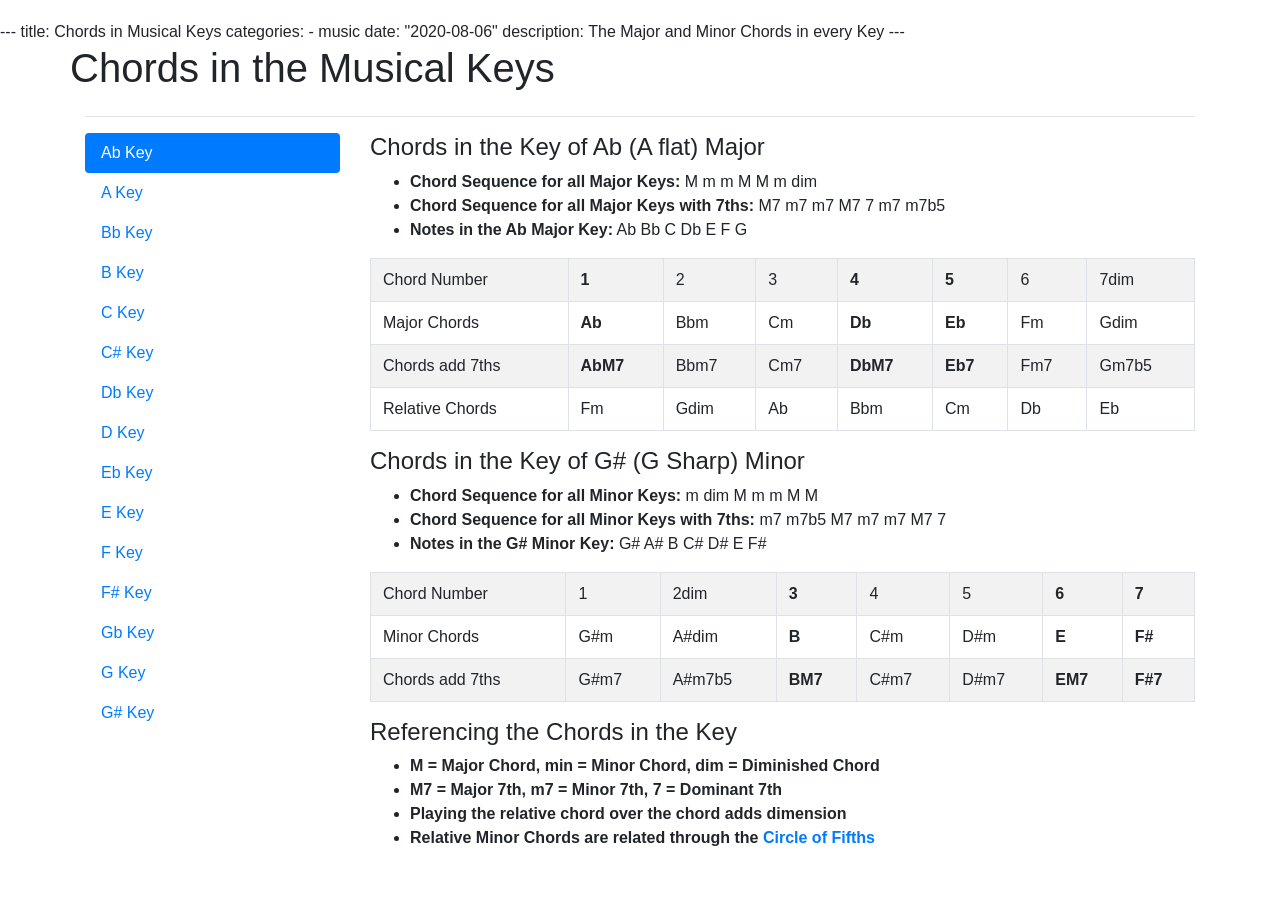
<file: removed-content-html/chordsinkeyof.html>
---
title: Chords in Musical Keys
categories:
  - music
date: "2020-08-06"
description: The Major and Minor Chords in every Key
---

<!DOCTYPE html>
<html lang="en">
<head>
<meta charset="utf-8">
<title>Chords in Musical Keys</title>
<meta name="viewport" content="width=device-width, initial-scale=1.0">
<meta name="description"
  content="Chords in the Key of major minor key relative A B C D E F G A# C# D# F# G# Ab Bb Cb Eb Fb Gb">
<meta name="author" content="">

<link rel="stylesheet" href="https://stackpath.bootstrapcdn.com/bootstrap/4.5.2/css/bootstrap.min.css" integrity="sha384-JcKb8q3iqJ61gNV9KGb8thSsNjpSL0n8PARn9HuZOnIxN0hoP+VmmDGMN5t9UJ0Z" crossorigin="anonymous">
<script src="https://code.jquery.com/jquery-3.5.1.slim.min.js" integrity="sha384-DfXdz2htPH0lsSSs5nCTpuj/zy4C+OGpamoFVy38MVBnE+IbbVYUew+OrCXaRkfj" crossorigin="anonymous"></script>
<script src="https://cdn.jsdelivr.net/npm/popper.js@1.16.1/dist/umd/popper.min.js" integrity="sha384-9/reFTGAW83EW2RDu2S0VKaIzap3H66lZH81PoYlFhbGU+6BZp6G7niu735Sk7lN" crossorigin="anonymous"></script>
<script src="https://stackpath.bootstrapcdn.com/bootstrap/4.5.2/js/bootstrap.min.js" integrity="sha384-B4gt1jrGC7Jh4AgTPSdUtOBvfO8shuf57BaghqFfPlYxofvL8/KUEfYiJOMMV+rV" crossorigin="anonymous"></script>

<style type="text/css">
body {
  padding-top: 20px;
  padding-bottom: 40px;
}

/* Custom container */
.container-narrow {
  margin: 0 auto;
  max-width: 700px;
}

.container-narrow>hr {
  margin: 30px 0;
}

/* Main marketing message and sign up button */
.jumbotron {
  margin: 60px 0;
  text-align: center;
}

.jumbotron h1 {
  font-size: 72px;
  line-height: 1;
}

.jumbotron .btn {
  font-size: 21px;
  padding: 14px 24px;
}

/* Supporting marketing content */
.marketing {
  margin: 60px 0;
}

.marketing p+h4 {
  margin-top: 28px;
}

.iconimage {
  background-color: #0000; /* if needed */
  border: 1px solid #0000; /* if needed */
  -webkit-border-radius: 60px; /* for Safari */
  -moz-border-radius: 60px; /* for Firefox */
}
</style>

<!-- HTML5 shim, for IE6-8 support of HTML5 elements -->
<!--[if lt IE 9]>
      <script src="bootstrap/js/html5shiv.js"></script>
    <![endif]-->

<!-- Fav and touch icons>
    <link rel="apple-touch-icon-precomposed" sizes="144x144" href="../boostrap/ico/apple-touch-icon-144-precomposed.png">
    <link rel="apple-touch-icon-precomposed" sizes="114x114" href="../boostrap/ico/apple-touch-icon-114-precomposed.png">
      <link rel="apple-touch-icon-precomposed" sizes="72x72" href="../boostrap/ico/apple-touch-icon-72-precomposed.png">
                    <link rel="apple-touch-icon-precomposed" href="../boostrap/ico/apple-touch-icon-57-precomposed.png">
                                   <link rel="shortcut icon" href="../boostrap/ico/favicon.png">  -->
</head>

<body>

  <div class="container">
    <div class="row">
      <h1 class="muted">Chords in the Musical Keys</h1>
    </div>

    <hr>

    <div class="row">
      <div class="col-xs-3 col-sm-3 col-md-3 col-lg-3">
        <ul class="nav nav-pills flex-column" id="myTabs">
          <li class="nav-item"><a class="nav-link active" data-toggle="pill" role="tab" aria-controls="Ab_Key_Chords" aria-selected="true" href="#Ab_Key_Chords">Ab Key</a></li>
          <li class="nav-item"><a class="nav-link" data-toggle="pill" role="tab" aria-controls="Ab_Key_Chords" aria-selected="false" href="#A_Key_Chords">A Key</a></li>
          <li class="nav-item"><a class="nav-link" data-toggle="pill" role="tab" aria-controls="Ab_Key_Chords" aria-selected="false" href="#Bb_Key_Chords">Bb Key</a></li>
          <li class="nav-item"><a class="nav-link" data-toggle="pill" role="tab" aria-controls="Ab_Key_Chords" aria-selected="false" href="#B_Key_Chords">B Key</a></li>
          <li class="nav-item"><a class="nav-link" data-toggle="pill" role="tab" aria-controls="Ab_Key_Chords" aria-selected="false" href="#C_Key_Chords">C Key</a></li>
          <li class="nav-item"><a class="nav-link" data-toggle="pill" role="tab" aria-controls="Ab_Key_Chords" aria-selected="false" href="#Cs_Key_Chords">C# Key</a></li>
          <li class="nav-item"><a class="nav-link" data-toggle="pill" role="tab" aria-controls="Ab_Key_Chords" aria-selected="false" href="#Db_Key_Chords">Db Key</a></li>
          <li class="nav-item"><a class="nav-link" data-toggle="pill" role="tab" aria-controls="Ab_Key_Chords" aria-selected="false" href="#D_Key_Chords">D Key</a></li>
          <li class="nav-item"><a class="nav-link" data-toggle="pill" role="tab" aria-controls="Ab_Key_Chords" aria-selected="false" href="#Eb_Key_Chords">Eb Key</a></li>
          <li class="nav-item"><a class="nav-link" data-toggle="pill" role="tab" aria-controls="Ab_Key_Chords" aria-selected="false" href="#E_Key_Chords">E Key</a></li>
          <li class="nav-item"><a class="nav-link" data-toggle="pill" role="tab" aria-controls="Ab_Key_Chords" aria-selected="false" href="#F_Key_Chords">F Key</a></li>
          <li class="nav-item"><a class="nav-link" data-toggle="pill" role="tab" aria-controls="Ab_Key_Chords" aria-selected="false" href="#Fs_Key_Chords">F# Key</a></li>
          <li class="nav-item"><a class="nav-link" data-toggle="pill" role="tab" aria-controls="Ab_Key_Chords" aria-selected="false" href="#Gb_Key_Chords">Gb Key</a></li>
          <li class="nav-item"><a class="nav-link" data-toggle="pill" role="tab" aria-controls="Ab_Key_Chords" aria-selected="false" href="#G_Key_Chords">G Key</a></li>
          <li class="nav-item"><a class="nav-link" data-toggle="pill" role="tab" aria-controls="Ab_Key_Chords" aria-selected="false" href="#Gs_Key_Chords">G# Key</a></li>
        </ul>
      </div><!-- end col -->

      <div class="col-xs-9 col-sm-9 col-md-9 col-lg-9">

        <div class="tab-content">
          <!--  Ab Key Begin  -->
          <div class="tab-pane active" id="Ab_Key_Chords">
            <h4>Chords in the Key of Ab (A flat) Major</h4>
            <ul>
              <li><b>Chord Sequence for all Major Keys:</b> M m m M M m
                dim</li>
              <li><b>Chord Sequence for all Major Keys with 7ths:</b> M7
                m7 m7 M7 7 m7 m7b5</li>
              <li><b>Notes in the Ab Major Key:</b> Ab Bb C Db E F G</li>
            </ul>

            <table class="table table-striped table-bordered">
              <tr>
                <td>Chord Number</td>
                <td><b>1</b></td>
                <td>2</td>
                <td>3</td>
                <td><b>4</b></td>
                <td><b>5</b></td>
                <td>6</td>
                <td>7dim</td>
              </tr>
              <tr>
                <td>Major Chords</td>
                <td><b>Ab</b></td>
                <td>Bbm</td>
                <td>Cm</td>
                <td><b>Db</b></td>
                <td><b>Eb<b></b></b></td>
                <td>Fm</td>
                <td>Gdim</td>
              </tr>
              <tr>
                <td>Chords add 7ths</td>
                <td><b>AbM7</b></td>
                <td>Bbm7</td>
                <td>Cm7</td>
                <td><b>DbM7</b></td>
                <td><b>Eb7</b></td>
                <td>Fm7</td>
                <td>Gm7b5</td>
              </tr>
              <tr>
                <td>Relative Chords</td>
                <td>Fm</td>
                <td>Gdim</td>
                <td>Ab</td>
                <td>Bbm</td>
                <td>Cm</td>
                <td>Db</td>
                <td>Eb</td>
              </tr>
            </table>

            <h4>Chords in the Key of G# (G Sharp) Minor</h4>
            <ul>
              <li><b>Chord Sequence for all Minor Keys:</b> m dim M m m M
                M</li>
              <li><b>Chord Sequence for all Minor Keys with 7ths:</b> m7
                m7b5 M7 m7 m7 M7 7</li>
              <li><b>Notes in the G# Minor Key:</b> G# A# B C# D# E F#</li>
            </ul>

            <table class="table table-striped table-bordered">
              <tr>
                <td>Chord Number</td>
                <td>1</td>
                <td>2dim</td>
                <td><b>3</b></td>
                <td>4</td>
                <td>5</td>
                <td><b>6</b></td>
                <td><b>7</b></td>
              </tr>
              <tr>
                <td>Minor Chords</td>
                <td>G#m</td>
                <td>A#dim</td>
                <td><b>B</b></td>
                <td>C#m</td>
                <td>D#m</td>
                <td><b>E</b></td>
                <td><b>F#</b></td>
              </tr>
              <tr>
                <td>Chords add 7ths</td>
                <td>G#m7</td>
                <td>A#m7b5</td>
                <td><b>BM7</b></td>
                <td>C#m7</td>
                <td>D#m7</td>
                <td><b>EM7</b></td>
                <td><b>F#7</b></td>
              </tr>
            </table>

            <h4>Referencing the Chords in the Key</h4>
            <ul>
              <li><b>M = Major Chord, min = Minor Chord, dim =
                  Diminished Chord</b></li>
              <li><b>M7 = Major 7th, m7 = Minor 7th, 7 = Dominant 7th</b></li>
              <li><b>Playing the relative chord over the chord adds
                  dimension</b></li>
              <li><b>Relative Minor Chords are related through the
                  <a href="/post/music/circleoffifths/">Circle of Fifths</a></b></li>
            </ul>
          </div>
          <!--  Ab Key End  -->

          <!--  A Key Begin  -->
          <div class="tab-pane" id="A_Key_Chords">
            <h4>Chords in the Key of A Major</h4>
            <ul>
              <li><b>Chord Sequence for all Major Keys:</b> M m m M M m
                dim</li>
              <li><b>Chord Sequence for all Major Keys with 7ths:</b> M7
                m7 m7 M7 7 m7 m7b5</li>
              <li><b>Notes in the A Major Key:</b> A B C# D E F# G#</li>
            </ul>

            <table class="table table-striped table-bordered">
              <tr>
                <td>Chord Number</td>
                <td><b>1</b></td>
                <td>2</td>
                <td>3</td>
                <td><b>4</b></td>
                <td><b>5</b></td>
                <td>6</td>
                <td>7dim</td>
              </tr>
              <tr>
                <td>Major Chords</td>
                <td><b>A</b></td>
                <td>Bm</td>
                <td>C#m</td>
                <td><b>D</b></td>
                <td><b>E<b></b></b></td>
                <td>F#m</td>
                <td>G#dim</td>
              </tr>
              <tr>
                <td>Chords add 7ths</td>
                <td><b>AM7</b></td>
                <td>Bm7</td>
                <td>C#m7</td>
                <td><b>DM7</b></td>
                <td><b>E7</b></td>
                <td>F#m7</td>
                <td>G#m7b5</td>
              </tr>
              <tr>
                <td>Relative Chords</td>
                <td>F#m</td>
                <td>G#dim</td>
                <td>A</td>
                <td>Bm</td>
                <td>C#m</td>
                <td>D</td>
                <td>E</td>
              </tr>
            </table>

            <h4>Chords in the Key of A Minor</h4>
            <ul>
              <li><b>Chord Sequence for all Minor Keys:</b> m dim M m m M
                M</li>
              <li><b>Chord Sequence for all Minor Keys with 7ths:</b> m7
                m7b5 M7 m7 m7 M7 7</li>
              <li><b>Notes in the A Minor Key:</b> A B C D E F G</li>
            </ul>

            <table class="table table-striped table-bordered">
              <tr>
                <td>Chord Number</td>
                <td>1</td>
                <td>2dim</td>
                <td><b>3</b></td>
                <td>4</td>
                <td>5</td>
                <td><b>6</b></td>
                <td><b>7</b></td>
              </tr>
              <tr>
                <td>Minor Chords</td>
                <td>Am</td>
                <td>Bdim</td>
                <td><b>C</b></td>
                <td>Dm</td>
                <td>Em</td>
                <td><b>F</b></td>
                <td><b>G</b></td>
              </tr>
              <tr>
                <td>Chords add 7ths</td>
                <td>Am7</td>
                <td>Bm7b5</td>
                <td><b>CM7</b></td>
                <td>Dm7</td>
                <td>Em7</td>
                <td><b>FM7</b></td>
                <td><b>G7</b></td>
              </tr>
            </table>

            <h4>Referencing the Chords in the Key</h4>
            <ul>
              <li><b>M = Major Chord, min = Minor Chord, dim =
                  Diminished Chord</b></li>
              <li><b>M7 = Major 7th, m7 = Minor 7th, 7 = Dominant 7th</b></li>
              <li><b>Playing the relative chord over the chord adds
                  dimension</b></li>
              <li><b>Relative Minor Chords are related through the
                  <a href="/post/music/circleoffifths/">Circle of Fifths</a></b></li>
            </ul>
          </div>
          <!--  A Key End  -->

          <!--  Bb Key Begin  -->
          <div class="tab-pane" id="Bb_Key_Chords">
            <h4>Chords in the Key of Bb (B Flat) Major</h4>
            <ul>
              <li><b>Chord Sequence for all Major Keys:</b> M m m M M m
                dim</li>
              <li><b>Chord Sequence for all Major Keys with 7ths:</b> M7
                m7 m7 M7 7 m7 m7b5</li>
              <li><b>Notes in the Bb Major Key:</b> Bb C D Eb F G A</li>
            </ul>

            <table class="table table-striped table-bordered">
              <tr>
                <td>Chord Number</td>
                <td><b>1</b></td>
                <td>2</td>
                <td>3</td>
                <td><b>4</b></td>
                <td><b>5</b></td>
                <td>6</td>
                <td>7dim</td>
              </tr>
              <tr>
                <td>Major Chords</td>
                <td><b>Bb</b></td>
                <td>Cm</td>
                <td>Dm</td>
                <td><b>Eb</b></td>
                <td><b>F<b></b></b></td>
                <td>Gm</td>
                <td>Adim</td>
              </tr>
              <tr>
                <td>Chords add 7ths</td>
                <td><b>BbM7</b></td>
                <td>Cm7</td>
                <td>Dm7</td>
                <td><b>EbM7</b></td>
                <td><b>F7</b></td>
                <td>Gm7</td>
                <td>Am7b5</td>
              </tr>
              <tr>
                <td>Relative Chords</td>
                <td>Gm</td>
                <td>Adim</td>
                <td>Bb</td>
                <td>Cm</td>
                <td>Dm</td>
                <td>Eb</td>
                <td>F</td>
              </tr>
            </table>

            <h4>Chords in the Key of A# (A Sharp) Minor</h4>
            <ul>
              <li><b>Chord Sequence for all Minor Keys:</b> m dim M m m M
                M</li>
              <li><b>Chord Sequence for all Minor Keys with 7ths:</b> m7
                m7b5 M7 m7 m7 M7 7</li>
              <li><b>Notes in the A# Minor Key:</b> A# B# C# D# E# F# G#
                (all sharps)</li>
            </ul>

            <table class="table table-striped table-bordered">
              <tr>
                <td>Chord Number</td>
                <td>1</td>
                <td>2dim</td>
                <td><b>3</b></td>
                <td>4</td>
                <td>5</td>
                <td><b>6</b></td>
                <td><b>7</b></td>
              </tr>
              <tr>
                <td>Minor Chords</td>
                <td>A#m</td>
                <td>B#dim</td>
                <td><b>C#</b></td>
                <td>D#m</td>
                <td>E#m</td>
                <td><b>F#</b></td>
                <td><b>G#</b></td>
              </tr>
              <tr>
                <td>Chords add 7ths</td>
                <td>A#m7</td>
                <td>B#m7b5</td>
                <td><b>C#M7</b></td>
                <td>D#m7</td>
                <td>E#m7</td>
                <td><b>F#M7</b></td>
                <td><b>G#7</b></td>
              </tr>
            </table>

            <h4>Referencing the Chords in the Key</h4>
            <ul>
              <li><b>M = Major Chord, min = Minor Chord, dim =
                  Diminished Chord</b></li>
              <li><b>M7 = Major 7th, m7 = Minor 7th, 7 = Dominant 7th</b></li>
              <li><b>Playing the relative chord over the chord adds
                  dimension</b></li>
              <li><b>Relative Minor Chords are related through the
                  <a href="/post/music/circleoffifths/">Circle of Fifths</a></b></li>
            </ul>
          </div>
          <!--  Bb Key End  -->

          <!--  B Key Begin  -->
          <div class="tab-pane" id="B_Key_Chords">
            <h4>Chords in the Key of B Major</h4>
            <ul>
              <li><b>Chord Sequence for all Major Keys:</b> M m m M M m
                dim</li>
              <li><b>Chord Sequence for all Major Keys with 7ths:</b> M7
                m7 m7 M7 7 m7 m7b5</li>
              <li><b>Notes in the B Major Key:</b> B C# D# E F# G# A#</li>
            </ul>

            <table class="table table-striped table-bordered">
              <tr>
                <td>Chord Number</td>
                <td><b>1</b></td>
                <td>2</td>
                <td>3</td>
                <td><b>4</b></td>
                <td><b>5</b></td>
                <td>6</td>
                <td>7dim</td>
              </tr>
              <tr>
                <td>Major Chords</td>
                <td><b>B</b></td>
                <td>C#m</td>
                <td>D#m</td>
                <td><b>E</b></td>
                <td><b>F#<b></b></b></td>
                <td>G#m</td>
                <td>A#dim</td>
              </tr>
              <tr>
                <td>Chords add 7ths</td>
                <td><b>BM7</b></td>
                <td>C#m7</td>
                <td>D#m7</td>
                <td><b>EM7</b></td>
                <td><b>F#7</b></td>
                <td>G#m7</td>
                <td>A#m7b5</td>
              </tr>
              <tr>
                <td>Relative Chords</td>
                <td>G#m</td>
                <td>A#dim</td>
                <td>B</td>
                <td>C#m</td>
                <td>D#m</td>
                <td>E</td>
                <td>F#</td>
              </tr>
            </table>

            <h4>Chords in the Key of B Minor</h4>
            <ul>
              <li><b>Chord Sequence for all Minor Keys:</b> m dim M m m M
                M</li>
              <li><b>Chord Sequence for all Minor Keys with 7ths:</b> m7
                m7b5 M7 m7 m7 M7 7</li>
              <li><b>Notes in the B Minor Key:</b> B C# D E F# G A</li>
            </ul>

            <table class="table table-striped table-bordered">
              <tr>
                <td>Chord Number</td>
                <td>1</td>
                <td>2dim</td>
                <td><b>3</b></td>
                <td>4</td>
                <td>5</td>
                <td><b>6</b></td>
                <td><b>7</b></td>
              </tr>
              <tr>
                <td>Minor Chords</td>
                <td>Bm</td>
                <td>C#dim</td>
                <td><b>D</b></td>
                <td>Em</td>
                <td>F#m</td>
                <td><b>G</b></td>
                <td><b>A</b></td>
              </tr>
              <tr>
                <td>Chords add 7ths</td>
                <td>Bm7</td>
                <td>C#m7b5</td>
                <td><b>DM7</b></td>
                <td>Em7</td>
                <td>F#m7</td>
                <td><b>GM7</b></td>
                <td><b>A7</b></td>
              </tr>
            </table>

            <h4>Referencing the Chords in the Key</h4>
            <ul>
              <li><b>M = Major Chord, min = Minor Chord, dim =
                  Diminished Chord</b></li>
              <li><b>M7 = Major 7th, m7 = Minor 7th, 7 = Dominant 7th</b></li>
              <li><b>Playing the relative chord over the chord adds
                  dimension</b></li>
              <li><b>Relative Minor Chords are related through the
                  <a href="/post/music/circleoffifths/">Circle of Fifths</a></b></li>
            </ul>
          </div>
          <!--  B Key End  -->

          <!--  C Key Begin  -->
          <div class="tab-pane" id="C_Key_Chords">
            <h4>Chords in the Key of C Major</h4>
            <ul>
              <li><b>Chord Sequence for all Major Keys:</b> M m m M M m
                dim</li>
              <li><b>Chord Sequence for all Major Keys with 7ths:</b> M7
                m7 m7 M7 7 m7 m7b5</li>
              <li><b>Notes in the C Major Key:</b> C D E F G A B</li>
            </ul>

            <table class="table table-striped table-bordered">
              <tr>
                <td>Chord Number</td>
                <td><b>1</b></td>
                <td>2</td>
                <td>3</td>
                <td><b>4</b></td>
                <td><b>5</b></td>
                <td>6</td>
                <td>7dim</td>
              </tr>
              <tr>
                <td>Major Chords</td>
                <td><b>C</b></td>
                <td>Dm</td>
                <td>Em</td>
                <td><b>F</b></td>
                <td><b>G<b></b></b></td>
                <td>Am</td>
                <td>Bdim</td>
              </tr>
              <tr>
                <td>Chords add 7ths</td>
                <td><b>CM7</b></td>
                <td>Dm7</td>
                <td>Em7</td>
                <td><b>FM7</b></td>
                <td><b>G7</b></td>
                <td>Am7</td>
                <td>Bm7b5</td>
              </tr>
              <tr>
                <td>Relative Chords</td>
                <td>Am</td>
                <td>Bdim</td>
                <td>C</td>
                <td>Dm</td>
                <td>Em</td>
                <td>F</td>
                <td>G</td>
              </tr>
            </table>

            <h4>Chords in the Key of C Minor</h4>
            <ul>
              <li><b>Chord Sequence for all Minor Keys:</b> m dim M m m M
                M</li>
              <li><b>Chord Sequence for all Minor Keys with 7ths:</b> m7
                m7b5 M7 m7 m7 M7 7</li>
              <li><b>Notes in the C Minor Key:</b> C D Eb F G Ab Bb</li>
            </ul>

            <table class="table table-striped table-bordered">
              <tr>
                <td>Chord Number</td>
                <td>1</td>
                <td>2dim</td>
                <td><b>3</b></td>
                <td>4</td>
                <td>5</td>
                <td><b>6</b></td>
                <td><b>7</b></td>
              </tr>
              <tr>
                <td>Minor Chords</td>
                <td>Cm</td>
                <td>Ddim</td>
                <td><b>Eb</b></td>
                <td>Fm</td>
                <td>Gm</td>
                <td><b>Ab</b></td>
                <td><b>Bb</b></td>
              </tr>
              <tr>
                <td>Chords add 7ths</td>
                <td>Cm7</td>
                <td>Dm7b5</td>
                <td><b>EbM7</b></td>
                <td>Fm7</td>
                <td>Gm7</td>
                <td><b>AbM7</b></td>
                <td><b>Bb7</b></td>
              </tr>
            </table>

            <h4>Referencing the Chords in the Key</h4>
            <ul>
              <li><b>M = Major Chord, min = Minor Chord, dim =
                  Diminished Chord</b></li>
              <li><b>M7 = Major 7th, m7 = Minor 7th, 7 = Dominant 7th</b></li>
              <li><b>Playing the relative chord over the chord adds
                  dimension</b></li>
              <li><b>Relative Minor Chords are related through the
                  <a href="/post/music/circleoffifths/">Circle of Fifths</a></b></li>
            </ul>
          </div>
          <!-- C Key End  -->

          <!--  C# Key Begin  -->
          <div class="tab-pane" id="Cs_Key_Chords">
            <h4>Chords in the Key of C# (C Sharp) Major</h4>
            <ul>
              <li><b>Chord Sequence for all Major Keys:</b> M m m M M m
                dim</li>
              <li><b>Chord Sequence for all Major Keys with 7ths:</b> M7
                m7 m7 M7 7 m7 m7b5</li>
              <li><b>Notes in the C# Major Key:</b> C# D# E# F# G# A# B#</li>
            </ul>

            <table class="table table-striped table-bordered">
              <tr>
                <td>Chord Number</td>
                <td><b>1</b></td>
                <td>2</td>
                <td>3</td>
                <td><b>4</b></td>
                <td><b>5</b></td>
                <td>6</td>
                <td>7dim</td>
              </tr>
              <tr>
                <td>Major Chords</td>
                <td><b>C#</b></td>
                <td>D#m</td>
                <td>E#m</td>
                <td><b>F#</b></td>
                <td><b>G#<b></b></b></td>
                <td>A#m</td>
                <td>B#dim</td>
              </tr>
              <tr>
                <td>Chords add 7ths</td>
                <td><b>C#M7</b></td>
                <td>D#m7</td>
                <td>E#m7</td>
                <td><b>F#M7</b></td>
                <td><b>G#7</b></td>
                <td>A#m7</td>
                <td>B#m7b5</td>
              </tr>
              <tr>
                <td>Relative Chords</td>
                <td>A#m</td>
                <td>B#dim</td>
                <td>C#</td>
                <td>D#m</td>
                <td>E#m</td>
                <td>F#</td>
                <td>G#</td>
              </tr>
            </table>

            <h4>Chords in the Key of C# (C Sharp) Minor</h4>
            <ul>
              <li><b>Chord Sequence for all Minor Keys:</b> m dim M m m M
                M</li>
              <li><b>Chord Sequence for all Minor Keys with 7ths:</b> m7
                m7b5 M7 m7 m7 M7 7</li>
              <li><b>Notes in the C# Minor Key:</b> C# D# E F# G# A B</li>
            </ul>

            <table class="table table-striped table-bordered">
              <tr>
                <td>Chord Number</td>
                <td>1</td>
                <td>2dim</td>
                <td><b>3</b></td>
                <td>4</td>
                <td>5</td>
                <td><b>6</b></td>
                <td><b>7</b></td>
              </tr>
              <tr>
                <td>Minor Chords</td>
                <td>C#m</td>
                <td>D#dim</td>
                <td><b>E</b></td>
                <td>F#m</td>
                <td>G#m</td>
                <td><b>A</b></td>
                <td><b>B</b></td>
              </tr>
              <tr>
                <td>Chords add 7ths</td>
                <td>C#m7</td>
                <td>D#m7b5</td>
                <td><b>EM7</b></td>
                <td>F#m7</td>
                <td>G#m7</td>
                <td><b>AM7</b></td>
                <td><b>B7</b></td>
              </tr>
            </table>

            <h4>Referencing the Chords in the Key</h4>
            <ul>
              <li><b>M = Major Chord, min = Minor Chord, dim =
                  Diminished Chord</b></li>
              <li><b>M7 = Major 7th, m7 = Minor 7th, 7 = Dominant 7th</b></li>
              <li><b>Playing the relative chord over the chord adds
                  dimension</b></li>
              <li><b>Relative Minor Chords are related through the
                  <a href="/post/music/circleoffifths/">Circle of Fifths</a></b></li>
            </ul>
          </div>
          <!-- C# Key End  -->

          <!--  Db Key Begin  -->
          <div class="tab-pane" id="Db_Key_Chords">
            <h4>Chords in the Key of Db (D Flat) Major</h4>
            <ul>
              <li><b>Chord Sequence for all Major Keys:</b> M m m M M m
                dim</li>
              <li><b>Chord Sequence for all Major Keys with 7ths:</b> M7
                m7 m7 M7 7 m7 m7b5</li>
              <li><b>Notes in the Db Major Key:</b> Db Eb F Gb Ab Bb C</li>
            </ul>

            <table class="table table-striped table-bordered">
              <tr>
                <td>Chord Number</td>
                <td><b>1</b></td>
                <td>2</td>
                <td>3</td>
                <td><b>4</b></td>
                <td><b>5</b></td>
                <td>6</td>
                <td>7dim</td>
              </tr>
              <tr>
                <td>Major Chords</td>
                <td><b>Db</b></td>
                <td>Ebm</td>
                <td>Fm</td>
                <td><b>Gb</b></td>
                <td><b>Ab<b></b></b></td>
                <td>Bbm</td>
                <td>Cdim</td>
              </tr>
              <tr>
                <td>Chords add 7ths</td>
                <td><b>DbM7</b></td>
                <td>Ebm7</td>
                <td>Fm7</td>
                <td><b>GbM7</b></td>
                <td><b>Ab7</b></td>
                <td>Bbm7</td>
                <td>Cm7b5</td>
              </tr>
              <tr>
                <td>Relative Chords</td>
                <td>Bbm</td>
                <td>Cdim</td>
                <td>Db</td>
                <td>Ebm</td>
                <td>Fm</td>
                <td>Gb</td>
                <td>Ab</td>
              </tr>
            </table>

            <h4>Chords in the Key of C# (C Sharp) Minor</h4>
            <ul>
              <li><b>Chord Sequence for all Minor Keys:</b> m dim M m m M
                M</li>
              <li><b>Chord Sequence for all Minor Keys with 7ths:</b> m7
                m7b5 M7 m7 m7 M7 7</li>
              <li><b>Notes in the C# Minor Key:</b> C# D# E F# G# A B</li>
            </ul>

            <table class="table table-striped table-bordered">
              <tr>
                <td>Chord Number</td>
                <td>1</td>
                <td>2dim</td>
                <td><b>3</b></td>
                <td>4</td>
                <td>5</td>
                <td><b>6</b></td>
                <td><b>7</b></td>
              </tr>
              <tr>
                <td>Minor Chords</td>
                <td>C#m</td>
                <td>D#dim</td>
                <td><b>E</b></td>
                <td>F#m</td>
                <td>G#m</td>
                <td><b>A</b></td>
                <td><b>B</b></td>
              </tr>
              <tr>
                <td>Chords add 7ths</td>
                <td>C#m7</td>
                <td>D#m7b5</td>
                <td><b>EM7</b></td>
                <td>F#m7</td>
                <td>G#m7</td>
                <td><b>AM7</b></td>
                <td><b>B7</b></td>
              </tr>
            </table>

            <h4>Referencing the Chords in the Key</h4>
            <ul>
              <li><b>M = Major Chord, min = Minor Chord, dim =
                  Diminished Chord</b></li>
              <li><b>M7 = Major 7th, m7 = Minor 7th, 7 = Dominant 7th</b></li>
              <li><b>Playing the relative chord over the chord adds
                  dimension</b></li>
              <li><b>Relative Minor Chords are related through the
                  <a href="/post/music/circleoffifths/">Circle of Fifths</a></b></li>
            </ul>
          </div>
          <!-- Db Key End  -->

          <!--  D Key Begin  -->
          <div class="tab-pane" id="D_Key_Chords">
            <h4>Chords in the Key of D Major</h4>
            <ul>
              <li><b>Chord Sequence for all Major Keys:</b> M m m M M m
                dim</li>
              <li><b>Chord Sequence for all Major Keys with 7ths:</b> M7
                m7 m7 M7 7 m7 m7b5</li>
              <li><b>Notes in the D Major Key:</b> D E F# G A B C#</li>
            </ul>

            <table class="table table-striped table-bordered">
              <tr>
                <td>Chord Number</td>
                <td><b>1</b></td>
                <td>2</td>
                <td>3</td>
                <td><b>4</b></td>
                <td><b>5</b></td>
                <td>6</td>
                <td>7dim</td>
              </tr>
              <tr>
                <td>Major Chords</td>
                <td><b>D</b></td>
                <td>Em</td>
                <td>F#m</td>
                <td><b>G</b></td>
                <td><b>A<b></b></b></td>
                <td>Bm</td>
                <td>C#dim</td>
              </tr>
              <tr>
                <td>Chords add 7ths</td>
                <td><b>DM7</b></td>
                <td>Em7</td>
                <td>F#m7</td>
                <td><b>GM7</b></td>
                <td><b>A7</b></td>
                <td>Bm7</td>
                <td>C#m7b5</td>
              </tr>
              <tr>
                <td>Relative Chords</td>
                <td>Bm</td>
                <td>C#dim</td>
                <td>D</td>
                <td>Em</td>
                <td>F#m</td>
                <td>G</td>
                <td>A</td>
              </tr>
            </table>

            <h4>Chords in the Key of D Minor</h4>
            <ul>
              <li><b>Chord Sequence for all Minor Keys:</b> m dim M m m M
                M</li>
              <li><b>Chord Sequence for all Minor Keys with 7ths:</b> m7
                m7b5 M7 m7 m7 M7 7</li>
              <li><b>Notes in the C# Minor Key:</b> D E F G A Bb C</li>
            </ul>

            <table class="table table-striped table-bordered">
              <tr>
                <td>Chord Number</td>
                <td>1</td>
                <td>2dim</td>
                <td><b>3</b></td>
                <td>4</td>
                <td>5</td>
                <td><b>6</b></td>
                <td><b>7</b></td>
              </tr>
              <tr>
                <td>Minor Chords</td>
                <td>Dm</td>
                <td>Edim</td>
                <td><b>F</b></td>
                <td>Gm</td>
                <td>Am</td>
                <td><b>Bb</b></td>
                <td><b>C</b></td>
              </tr>
              <tr>
                <td>Chords add 7ths</td>
                <td>Dm7</td>
                <td>Em7b5</td>
                <td><b>FM7</b></td>
                <td>Gm7</td>
                <td>Am7</td>
                <td><b>BbM7</b></td>
                <td><b>C7</b></td>
              </tr>
            </table>

            <h4>Referencing the Chords in the Key</h4>
            <ul>
              <li><b>M = Major Chord, min = Minor Chord, dim =
                  Diminished Chord</b></li>
              <li><b>M7 = Major 7th, m7 = Minor 7th, 7 = Dominant 7th</b></li>
              <li><b>Playing the relative chord over the chord adds
                  dimension</b></li>
              <li><b>Relative Minor Chords are related through the
                  <a href="/post/music/circleoffifths/">Circle of Fifths</a></b></li>
            </ul>
          </div>
          <!-- D Key End  -->

          <!--  Eb Key Begin  -->
          <div class="tab-pane" id="Eb_Key_Chords">
            <h4>Chords in the Key of Eb (E Flat) Major</h4>
            <ul>
              <li><b>Chord Sequence for all Major Keys:</b> M m m M M m
                dim</li>
              <li><b>Chord Sequence for all Major Keys with 7ths:</b> M7
                m7 m7 M7 7 m7 m7b5</li>
              <li><b>Notes in the Eb Major Key:</b> Eb F G Ab Bb C D</li>
            </ul>

            <table class="table table-striped table-bordered">
              <tr>
                <td>Chord Number</td>
                <td><b>1</b></td>
                <td>2</td>
                <td>3</td>
                <td><b>4</b></td>
                <td><b>5</b></td>
                <td>6</td>
                <td>7dim</td>
              </tr>
              <tr>
                <td>Major Chords</td>
                <td><b>Eb</b></td>
                <td>Fm</td>
                <td>Gm</td>
                <td><b>Ab</b></td>
                <td><b>Bb<b></b></b></td>
                <td>Cm</td>
                <td>Ddim</td>
              </tr>
              <tr>
                <td>Chords add 7ths</td>
                <td><b>EbM7</b></td>
                <td>Fm7</td>
                <td>Gm7</td>
                <td><b>AbM7</b></td>
                <td><b>Bb7</b></td>
                <td>Cm7</td>
                <td>Dm7b5</td>
              </tr>
              <tr>
                <td>Relative Chords</td>
                <td>Cm</td>
                <td>Ddim</td>
                <td>Eb</td>
                <td>Fm</td>
                <td>Gm</td>
                <td>Ab</td>
                <td>Bb</td>
              </tr>
            </table>

            <h4>Chords in the Key of D# Minor</h4>
            <ul>
              <li><b>Chord Sequence for all Minor Keys:</b> m dim M m m M
                M</li>
              <li><b>Chord Sequence for all Minor Keys with 7ths:</b> m7
                m7b5 M7 m7 m7 M7 7</li>
              <li><b>Notes in the D# Minor Key:</b> D# E# F# G# A# B C#</li>
            </ul>

            <table class="table table-striped table-bordered">
              <tr>
                <td>Chord Number</td>
                <td>1</td>
                <td>2dim</td>
                <td><b>3</b></td>
                <td>4</td>
                <td>5</td>
                <td><b>6</b></td>
                <td><b>7</b></td>
              </tr>
              <tr>
                <td>Minor Chords</td>
                <td>D#m</td>
                <td>E#dim</td>
                <td><b>F#</b></td>
                <td>G#m</td>
                <td>A#m</td>
                <td><b>B</b></td>
                <td><b>C#</b></td>
              </tr>
              <tr>
                <td>Chords add 7ths</td>
                <td>D#m7</td>
                <td>E#m7b5</td>
                <td><b>F#M7</b></td>
                <td>G#m7</td>
                <td>A#m7</td>
                <td><b>BM7</b></td>
                <td><b>C#7</b></td>
              </tr>
            </table>

            <h4>Referencing the Chords in the Key</h4>
            <ul>
              <li><b>M = Major Chord, min = Minor Chord, dim =
                  Diminished Chord</b></li>
              <li><b>M7 = Major 7th, m7 = Minor 7th, 7 = Dominant 7th</b></li>
              <li><b>Playing the relative chord over the chord adds
                  dimension</b></li>
              <li><b>Relative Minor Chords are related through the
                  <a href="/post/music/circleoffifths/">Circle of Fifths</a></b></li>
            </ul>
          </div>
          <!-- Eb Key End  -->

          <!--  E Key Begin  -->
          <div class="tab-pane" id="E_Key_Chords">
            <h4>Chords in the Key of E Major</h4>
            <ul>
              <li><b>Chord Sequence for all Major Keys:</b> M m m M M m
                dim</li>
              <li><b>Chord Sequence for all Major Keys with 7ths:</b> M7
                m7 m7 M7 7 m7 m7b5</li>
              <li><b>Notes in the E Major Key:</b> E F# G# A B C# D#</li>
            </ul>

            <table class="table table-striped table-bordered">
              <tr>
                <td>Chord Number</td>
                <td><b>1</b></td>
                <td>2</td>
                <td>3</td>
                <td><b>4</b></td>
                <td><b>5</b></td>
                <td>6</td>
                <td>7dim</td>
              </tr>
              <tr>
                <td>Major Chords</td>
                <td><b>E</b></td>
                <td>F#m</td>
                <td>G#m</td>
                <td><b>A</b></td>
                <td><b>B<b></b></b></td>
                <td>C#m</td>
                <td>D#dim</td>
              </tr>
              <tr>
                <td>Chords add 7ths</td>
                <td><b>EM7</b></td>
                <td>F#m7</td>
                <td>G#m7</td>
                <td><b>AM7</b></td>
                <td><b>B7</b></td>
                <td>C#m7</td>
                <td>D#m7b5</td>
              </tr>
              <tr>
                <td>Relative Chords</td>
                <td>C#m</td>
                <td>D#dim</td>
                <td>E</td>
                <td>F#m</td>
                <td>G#m</td>
                <td>A</td>
                <td>B</td>
              </tr>
            </table>

            <h4>Chords in the Key of E Minor</h4>
            <ul>
              <li><b>Chord Sequence for all Minor Keys:</b> m dim M m m M
                M</li>
              <li><b>Chord Sequence for all Minor Keys with 7ths:</b> m7
                m7b5 M7 m7 m7 M7 7</li>
              <li><b>Notes in the E Minor Key:</b> E F# G A B C D</li>
              <li></li>
            </ul>

            <table class="table table-striped table-bordered">
              <tr>
                <td>Chord Number</td>
                <td>1</td>
                <td>2dim</td>
                <td><b>3</b></td>
                <td>4</td>
                <td>5</td>
                <td><b>6</b></td>
                <td><b>7</b></td>
              </tr>
              <tr>
                <td>Minor Chords</td>
                <td>Em</td>
                <td>F#dim</td>
                <td><b>G</b></td>
                <td>Am</td>
                <td>Bm</td>
                <td><b>C</b></td>
                <td><b>D</b></td>
              </tr>
              <tr>
                <td>Chords add 7ths</td>
                <td>Em7</td>
                <td>F#m7b5</td>
                <td><b>GM7</b></td>
                <td>Am7</td>
                <td>Bm7</td>
                <td><b>CM7</b></td>
                <td><b>D7</b></td>
              </tr>
            </table>

            <h4>Referencing the Chords in the Key</h4>
            <ul>
              <li><b>M = Major Chord, min = Minor Chord, dim =
                  Diminished Chord</b></li>
              <li><b>M7 = Major 7th, m7 = Minor 7th, 7 = Dominant 7th</b></li>
              <li><b>Playing the relative chord over the chord adds
                  dimension</b></li>
              <li><b>Relative Minor Chords are related through the
                  <a href="/post/music/circleoffifths/">Circle of Fifths</a></b></li>
            </ul>
          </div>
          <!-- E Key End  -->

          <!--  F Key Begin  -->
          <div class="tab-pane" id="F_Key_Chords">
            <h4>Chords in the Key of F Major</h4>
            <ul>
              <li><b>Chord Sequence for all Major Keys:</b> M m m M M m
                dim</li>
              <li><b>Chord Sequence for all Major Keys with 7ths:</b> M7
                m7 m7 M7 7 m7 m7b5</li>
              <li><b>Notes in the F Major Key:</b> F G A Bb C D E</li>
            </ul>

            <table class="table table-striped table-bordered">
              <tr>
                <td>Chord Number</td>
                <td><b>1</b></td>
                <td>2</td>
                <td>3</td>
                <td><b>4</b></td>
                <td><b>5</b></td>
                <td>6</td>
                <td>7dim</td>
              </tr>
              <tr>
                <td>Major Chords</td>
                <td><b>F</b></td>
                <td>Gm</td>
                <td>Am</td>
                <td><b>Bb</b></td>
                <td><b>C<b></b></b></td>
                <td>Dm</td>
                <td>Edim</td>
              </tr>
              <tr>
                <td>Chords add 7ths</td>
                <td><b>FM7</b></td>
                <td>Gm7</td>
                <td>Am7</td>
                <td><b>BbM7</b></td>
                <td><b>C7</b></td>
                <td>Dm7</td>
                <td>Em7b5</td>
              </tr>
              <tr>
                <td>Relative Chords</td>
                <td>Dm</td>
                <td>Edim</td>
                <td>F</td>
                <td>Gm</td>
                <td>Am</td>
                <td>Bb</td>
                <td>C</td>
              </tr>
            </table>

            <h4>Chords in the Key of F Minor</h4>
            <ul>
              <li><b>Chord Sequence for all Minor Keys:</b> m dim M m m M
                M</li>
              <li><b>Chord Sequence for all Minor Keys with 7ths:</b> m7
                m7b5 M7 m7 m7 M7 7</li>
              <li><b>Notes in the F Minor Key:</b> F G Ab Bb C Db Eb</li>
              <li></li>
            </ul>

            <table class="table table-striped table-bordered">
              <tr>
                <td>Chord Number</td>
                <td>1</td>
                <td>2dim</td>
                <td><b>3</b></td>
                <td>4</td>
                <td>5</td>
                <td><b>6</b></td>
                <td><b>7</b></td>
              </tr>
              <tr>
                <td>Minor Chords</td>
                <td>Fm</td>
                <td>Gdim</td>
                <td><b>Ab</b></td>
                <td>Bbm</td>
                <td>Cm</td>
                <td><b>Db</b></td>
                <td><b>Eb</b></td>
              </tr>
              <tr>
                <td>Chords add 7ths</td>
                <td>Fm7</td>
                <td>Gm7b5</td>
                <td><b>AbM7</b></td>
                <td>Bbm7</td>
                <td>Cm7</td>
                <td><b>DbM7</b></td>
                <td><b>Eb7</b></td>
              </tr>
            </table>

            <h4>Referencing the Chords in the Key</h4>
            <ul>
              <li><b>M = Major Chord, min = Minor Chord, dim =
                  Diminished Chord</b></li>
              <li><b>M7 = Major 7th, m7 = Minor 7th, 7 = Dominant 7th</b></li>
              <li><b>Playing the relative chord over the chord adds
                  dimension</b></li>
              <li><b>Relative Minor Chords are related through the
                  <a href="/post/music/circleoffifths/">Circle of Fifths</a></b></li>
            </ul>
          </div>
          <!-- F Key End  -->

          <!--  F# Key Begin  -->
          <div class="tab-pane" id="Fs_Key_Chords">
            <h4>Chords in the Key of F# (F Sharp) Major</h4>
            <ul>
              <li><b>Chord Sequence for all Major Keys:</b> M m m M M m
                dim</li>
              <li><b>Chord Sequence for all Major Keys with 7ths:</b> M7
                m7 m7 M7 7 m7 m7b5</li>
              <li><b>Notes in the F# Major Key:</b> F# G# A# B C# D# E#</li>
            </ul>

            <table class="table table-striped table-bordered">
              <tr>
                <td>Chord Number</td>
                <td><b>1</b></td>
                <td>2</td>
                <td>3</td>
                <td><b>4</b></td>
                <td><b>5</b></td>
                <td>6</td>
                <td>7dim</td>
              </tr>
              <tr>
                <td>Major Chords</td>
                <td><b>F#</b></td>
                <td>G#m</td>
                <td>A#m</td>
                <td><b>B</b></td>
                <td><b>C#<b></b></b></td>
                <td>D#m</td>
                <td>E#dim</td>
              </tr>
              <tr>
                <td>Chords add 7ths</td>
                <td><b>F#M7</b></td>
                <td>G#m7</td>
                <td>A#m7</td>
                <td><b>BM7</b></td>
                <td><b>C#7</b></td>
                <td>D#m7</td>
                <td>E#m7b5</td>
              </tr>
              <tr>
                <td>Relative Chords</td>
                <td>D#m</td>
                <td>E#dim</td>
                <td>F#</td>
                <td>G#m</td>
                <td>A#m</td>
                <td>B</td>
                <td>C#</td>
              </tr>
            </table>

            <h4>Chords in the Key of F# (F Sharp) Minor</h4>
            <ul>
              <li><b>Chord Sequence for all Minor Keys:</b> m dim M m m M
                M</li>
              <li><b>Chord Sequence for all Minor Keys with 7ths:</b> m7
                m7b5 M7 m7 m7 M7 7</li>
              <li><b>Notes in the F# Minor Key:</b> F# G# A B C# D E</li>
              <li></li>
            </ul>

            <table class="table table-striped table-bordered">
              <tr>
                <td>Chord Number</td>
                <td>1</td>
                <td>2dim</td>
                <td><b>3</b></td>
                <td>4</td>
                <td>5</td>
                <td><b>6</b></td>
                <td><b>7</b></td>
              </tr>
              <tr>
                <td>Minor Chords</td>
                <td>F#m</td>
                <td>G#dim</td>
                <td><b>A</b></td>
                <td>Bm</td>
                <td>C#m</td>
                <td><b>D</b></td>
                <td><b>E</b></td>
              </tr>
              <tr>
                <td>Chords add 7ths</td>
                <td>F#m7</td>
                <td>G#m7b5</td>
                <td><b>AM7</b></td>
                <td>Bm7</td>
                <td>C#m7</td>
                <td><b>DM7</b></td>
                <td><b>E7</b></td>
              </tr>
            </table>

            <h4>Referencing the Chords in the Key</h4>
            <ul>
              <li><b>M = Major Chord, min = Minor Chord, dim =
                  Diminished Chord</b></li>
              <li><b>M7 = Major 7th, m7 = Minor 7th, 7 = Dominant 7th</b></li>
              <li><b>Playing the relative chord over the chord adds
                  dimension</b></li>
              <li><b>Relative Minor Chords are related through the
                  <a href="/post/music/circleoffifths/">Circle of Fifths</a></b></li>
            </ul>
          </div>
          <!-- F# Key End  -->

          <!--  Gb Key Begin  -->
          <div class="tab-pane" id="Gb_Key_Chords">
            <h4>Chords in the Key of Gb (G Flat) Major</h4>
            <ul>
              <li><b>Chord Sequence for all Major Keys:</b> M m m M M m
                dim</li>
              <li><b>Chord Sequence for all Major Keys with 7ths:</b> M7
                m7 m7 M7 7 m7 m7b5</li>
              <li><b>Notes in the Gb Major Key:</b> Gb Ab Bb Cb Db Eb F</li>
            </ul>

            <table class="table table-striped table-bordered">
              <tr>
                <td>Chord Number</td>
                <td><b>1</b></td>
                <td>2</td>
                <td>3</td>
                <td><b>4</b></td>
                <td><b>5</b></td>
                <td>6</td>
                <td>7dim</td>
              </tr>
              <tr>
                <td>Major Chords</td>
                <td><b>Gb</b></td>
                <td>Abm</td>
                <td>Bbm</td>
                <td><b>Cb</b></td>
                <td><b>Db<b></b></b></td>
                <td>Ebm</td>
                <td>Fdim</td>
              </tr>
              <tr>
                <td>Chords add 7ths</td>
                <td><b>GbM7</b></td>
                <td>Abm7</td>
                <td>Bbm7</td>
                <td><b>CbM7</b></td>
                <td><b>Db7</b></td>
                <td>Ebm7</td>
                <td>Fm7b5</td>
              </tr>
              <tr>
                <td>Relative Chords</td>
                <td>Ebm</td>
                <td>Fdim</td>
                <td>Gb</td>
                <td>Abm</td>
                <td>Bbm</td>
                <td>Cb</td>
                <td>Db</td>
              </tr>
            </table>

            <h4>Chords in the Key of F# (F Sharp) Minor</h4>
            <ul>
              <li><b>Chord Sequence for all Minor Keys:</b> m dim M m m M
                M</li>
              <li><b>Chord Sequence for all Minor Keys with 7ths:</b> m7
                m7b5 M7 m7 m7 M7 7</li>
              <li><b>Notes in the F# Minor Key:</b> F# G# A B C# D E</li>
              <li></li>
            </ul>

            <table class="table table-striped table-bordered">
              <tr>
                <td>Chord Number</td>
                <td>1</td>
                <td>2dim</td>
                <td><b>3</b></td>
                <td>4</td>
                <td>5</td>
                <td><b>6</b></td>
                <td><b>7</b></td>
              </tr>
              <tr>
                <td>Minor Chords</td>
                <td>F#m</td>
                <td>G#m</td>
                <td><b>A</b></td>
                <td>Bm</td>
                <td>C#m</td>
                <td><b>D</b></td>
                <td><b>E</b></td>
              </tr>
              <tr>
                <td>Chords add 7ths</td>
                <td>F#m7</td>
                <td>G#m7b5</td>
                <td><b>AM7</b></td>
                <td>Bm7</td>
                <td>C#m7</td>
                <td><b>DM7</b></td>
                <td><b>E7</b></td>
              </tr>
            </table>

            <h4>Referencing the Chords in the Key</h4>
            <ul>
              <li><b>M = Major Chord, min = Minor Chord, dim =
                  Diminished Chord</b></li>
              <li><b>M7 = Major 7th, m7 = Minor 7th, 7 = Dominant 7th</b></li>
              <li><b>Playing the relative chord over the chord adds
                  dimension</b></li>
              <li><b>Relative Minor Chords are related through the <a href="/post/music/circleoffifths/">Circle of Fifths</a></b></li>
            </ul>
          </div>
          <!-- Gb Key End  -->

          <!--  G Key Begin  -->
          <div class="tab-pane" id="G_Key_Chords">
            <h4>Chords in the Key of G Major</h4>
            <ul>
              <li><b>Chord Sequence for all Major Keys:</b> M m m M M m
                dim</li>
              <li><b>Chord Sequence for all Major Keys with 7ths:</b> M7
                m7 m7 M7 7 m7 m7b5</li>
              <li><b>Notes in the G Major Key:</b> G A B C D E F#</li>
            </ul>

            <table class="table table-striped table-bordered">
              <tr>
                <td>Chord Number</td>
                <td><b>1</b></td>
                <td>2</td>
                <td>3</td>
                <td><b>4</b></td>
                <td><b>5</b></td>
                <td>6</td>
                <td>7dim</td>
              </tr>
              <tr>
                <td>Major Chords</td>
                <td><b>G</b></td>
                <td>Am</td>
                <td>Bm</td>
                <td><b>C</b></td>
                <td><b>D<b></b></b></td>
                <td>Em</td>
                <td>F#dim</td>
              </tr>
              <tr>
                <td>Chords add 7ths</td>
                <td><b>GM7</b></td>
                <td>Am7</td>
                <td>Bm7</td>
                <td><b>CM7</b></td>
                <td><b>D7</b></td>
                <td>Em7</td>
                <td>F#m7b5</td>
              </tr>
              <tr>
                <td>Relative Chords</td>
                <td>Em</td>
                <td>F#dim</td>
                <td>G</td>
                <td>Am</td>
                <td>Bm</td>
                <td>C</td>
                <td>D</td>
              </tr>
            </table>

            <h4>Chords in the Key of G Minor</h4>
            <ul>
              <li><b>Chord Sequence for all Minor Keys:</b> m dim M m m M
                M</li>
              <li><b>Chord Sequence for all Minor Keys with 7ths:</b> m7
                m7b5 M7 m7 m7 M7 7</li>
              <li><b>Notes in the G Minor Key:</b> G A Bb C D Eb F</li>
              <li></li>
            </ul>

            <table class="table table-striped table-bordered">
              <tr>
                <td>Chord Number</td>
                <td>1</td>
                <td>2dim</td>
                <td><b>3</b></td>
                <td>4</td>
                <td>5</td>
                <td><b>6</b></td>
                <td><b>7</b></td>
              </tr>
              <tr>
                <td>Minor Chords</td>
                <td>Gm</td>
                <td>Adim</td>
                <td><b>Bb</b></td>
                <td>Cm</td>
                <td>Dm</td>
                <td><b>Eb</b></td>
                <td><b>F</b></td>
              </tr>
              <tr>
                <td>Chords add 7ths</td>
                <td>Gm7</td>
                <td>Am7b5</td>
                <td><b>BbM7</b></td>
                <td>Cm7</td>
                <td>Dm7</td>
                <td><b>EbM7</b></td>
                <td><b>F7</b></td>
              </tr>
            </table>

            <h4>Referencing the Chords in the Key</h4>
            <ul>
              <li><b>M = Major Chord, min = Minor Chord, dim =
                  Diminished Chord</b></li>
              <li><b>M7 = Major 7th, m7 = Minor 7th, 7 = Dominant 7th</b></li>
              <li><b>Playing the relative chord over the chord adds
                  dimension</b></li>
              <li><b>Relative Minor Chords are related through the
                  <a href="/post/music/circleoffifths/">Circle of Fifths</a></b></li>
            </ul>
          </div>
          <!-- G Key End  -->

          <!--  G# Key Begin  -->
          <div class="tab-pane" id="Gs_Key_Chords">
            <h4>Chords in the Key of G# (G Sharp) Major</h4>
            <ul>
              <li><b>Chord Sequence for all Major Keys:</b> M m m M M m
                dim</li>
              <li><b>Chord Sequence for all Major Keys with 7ths:</b> M7
                m7 m7 M7 7 m7 m7b5</li>
              <li><b>Notes in the G Major Key:</b> G# A# B# C# D# Fx G#</li>
            </ul>

            <table class="table table-striped table-bordered">
              <tr>
                <td>Chord Number</td>
                <td><b>1</b></td>
                <td>2</td>
                <td>3</td>
                <td><b>4</b></td>
                <td><b>5</b></td>
                <td>6</td>
                <td>7dim</td>
              </tr>
              <tr>
                <td>Major Chords</td>
                <td><b>G#</b></td>
                <td>A#m</td>
                <td>B#m</td>
                <td><b>C#</b></td>
                <td><b>D#<b></b></b></td>
                <td>Fxm</td>
                <td>G#dim</td>
              </tr>
              <tr>
                <td>Chords add 7ths</td>
                <td><b>G#M7</b></td>
                <td>A#m7</td>
                <td>B#m7</td>
                <td><b>C#M7</b></td>
                <td><b>D#7</b></td>
                <td>Fxm7</td>
                <td>G#m7b5</td>
              </tr>
              <tr>
                <td>Relative Chords</td>
                <td>E#m</td>
                <td>Fxdim</td>
                <td>G#</td>
                <td>A#m</td>
                <td>B#m</td>
                <td>C#</td>
                <td>D#</td>
              </tr>
            </table>

            <h4>Chords in the Key of G# Minor</h4>
            <ul>
              <li><b>Chord Sequence for all Minor Keys:</b> m dim M m m M
                M</li>
              <li><b>Chord Sequence for all Minor Keys with 7ths:</b> m7
                m7b5 M7 m7 m7 M7 7</li>
              <li><b>Notes in the G# Minor Key:</b> G# A# B C# D# E F#</li>
              <li></li>
            </ul>

            <table class="table table-striped table-bordered">
              <tr>
                <td>Chord Number</td>
                <td>1</td>
                <td>2dim</td>
                <td><b>3</b></td>
                <td>4</td>
                <td>5</td>
                <td><b>6</b></td>
                <td><b>7</b></td>
              </tr>
              <tr>
                <td>Minor Chords</td>
                <td>G#m</td>
                <td>A#dim</td>
                <td><b>B</b></td>
                <td>C#m</td>
                <td>D#m</td>
                <td><b>E</b></td>
                <td><b>F#</b></td>
              </tr>
              <tr>
                <td>Chords add 7ths</td>
                <td>G#m7</td>
                <td>A#m7b5</td>
                <td><b>BM7</b></td>
                <td>C#m7</td>
                <td>D#m7</td>
                <td><b>EM7</b></td>
                <td><b>F#7</b></td>
              </tr>
            </table>

            <h4>Referencing the Chords in the Key</h4>
            <ul>
              <li><b>M = Major Chord, min = Minor Chord, dim =
                  Diminished Chord</b></li>
              <li><b>x = Double Sharp</b></li>
              <li><b>M7 = Major 7th, m7 = Minor 7th, 7 = Dominant 7th</b></li>
              <li><b>Playing the relative chord over the chord adds
                  dimension</b></li>
              <li><b>Relative Minor Chords are related through the
                  <a href="/post/music/circleoffifths/">Circle of Fifths</a></b></li>
            </ul>
          </div>
          <!-- G# Key End  -->

        </div>
        <!-- Ends tab-content -->
      </div> <!-- Ends Column -->
    </div> <!-- Ends Row -->
</body>
</html>

<script type="text/javascript">
  $('#myTabs a').click(function (e) {
    e.preventDefault()
    $(this).tab('show')
  });
</script>
</file>
